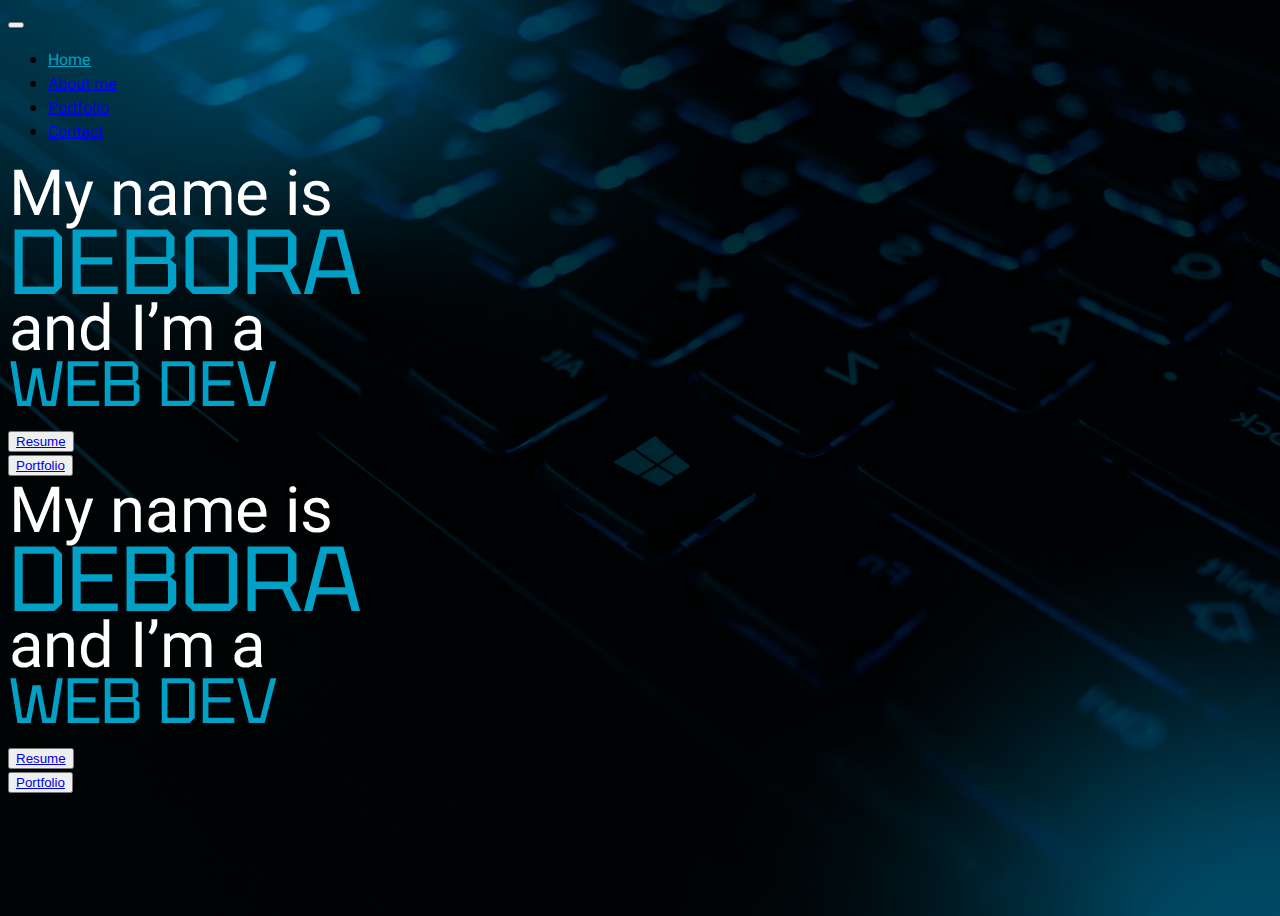
<file: index.html>
<!DOCTYPE html>
<html lang="en">

<head>
    <meta charset="UTF-8">
    <meta name="viewport" content="width=device-width, initial-scale=1.0">

    <link href="https://cdn.jsdelivr.net/npm/bootstrap@5.3.2/dist/css/bootstrap.min.css" rel="stylesheet"
        integrity="sha384-T3c6CoIi6uLrA9TneNEoa7RxnatzjcDSCmG1MXxSR1GAsXEV/Dwwykc2MPK8M2HN" crossorigin="anonymous">
    <link rel="stylesheet" href="style.css">

    <title>Debora's Portfolio</title>
</head>

<body class="bg-image-r">
    <nav class="navbar navbar-expand-lg">
        <div class="container-fluid">
            <button class="navbar-toggler" type="button" data-bs-toggle="collapse" data-bs-target="#navbarNavDropdown"
                aria-controls="navbarNavDropdown" aria-expanded="false" aria-label="Toggle navigation">
                <span class="navbar-toggler-icon"></span>
            </button>
            <div class="collapse navbar-collapse" id="navbarNavDropdown">
                <ul class="navbar-nav">
                    <li class="nav-item">
                        <a class="nav-link blue-text" aria-current="page" href="index.html">Home</a>
                    </li>
                    <li class="nav-item">
                        <a class="nav-link text-white" href="about.html">About me</a>
                    </li>
                    <li class="nav-item">
                        <a class="nav-link text-white" href="portfolio.html">Portfolio</a>
                    </li>
                    <li class="nav-item">
                        <a class="nav-link text-white" href="contact.html">Contact</a>
                    </li>
                </ul>
            </div>
        </div>
    </nav>

    <main>
        <div class="col-lg-8 col-md-12 p-5 m-5 d-sm-none d-md-block d-none">
            <img src="img/index-img.png" alt="My name is Debora and I'm a web dev" class="w-50 h-100">
            <div class="row ps-4">
                <div class="col-2">
                    <button class="btn btn-outline-dark text-white">
                        <a target="_blank" href="doc/Debora_Gonzalez_Web_Developer_EN.pdf"
                            class="text-white link-underline link-underline-opacity-0">Resume</a>
                    </button>
                </div>
                <div class="col-2">
                    <button class="btn btn-outline-dark">
                        <a target="_blank" href="portfolio.html"
                            class="text-white link-underline link-underline-opacity-0">Portfolio</a>
                    </button>
                </div>
            </div>
        </div>

        <div class="col-sm-12 pt-0 p-5 m-5 d-sm-block d-md-none d-block">
            <img src="img/index-img.png" alt="My name is Debora and I'm a web dev" class="w-75 h-100">
            <div class="row pb-2 w-75">
                <button class="btn btn-outline-dark text-white">
                    <a target="_blank" href="doc/Debora_Gonzalez_Web_Developer_EN.pdf"
                        class="text-white link-underline link-underline-opacity-0">Resume</a>
                </button>
            </div>
            <div class="row w-75">
                <button class="btn btn-outline-dark">
                    <a target="_blank" href="portfolio.html"
                        class="text-white link-underline link-underline-opacity-0">Portfolio</a>
                </button>
            </div>
        </div>
    </main>

    <script src="https://cdn.jsdelivr.net/npm/bootstrap@5.3.2/dist/js/bootstrap.bundle.min.js"
        integrity="sha384-C6RzsynM9kWDrMNeT87bh95OGNyZPhcTNXj1NW7RuBCsyN/o0jlpcV8Qyq46cDfL"
        crossorigin="anonymous"></script>
</body>

</html>
</file>
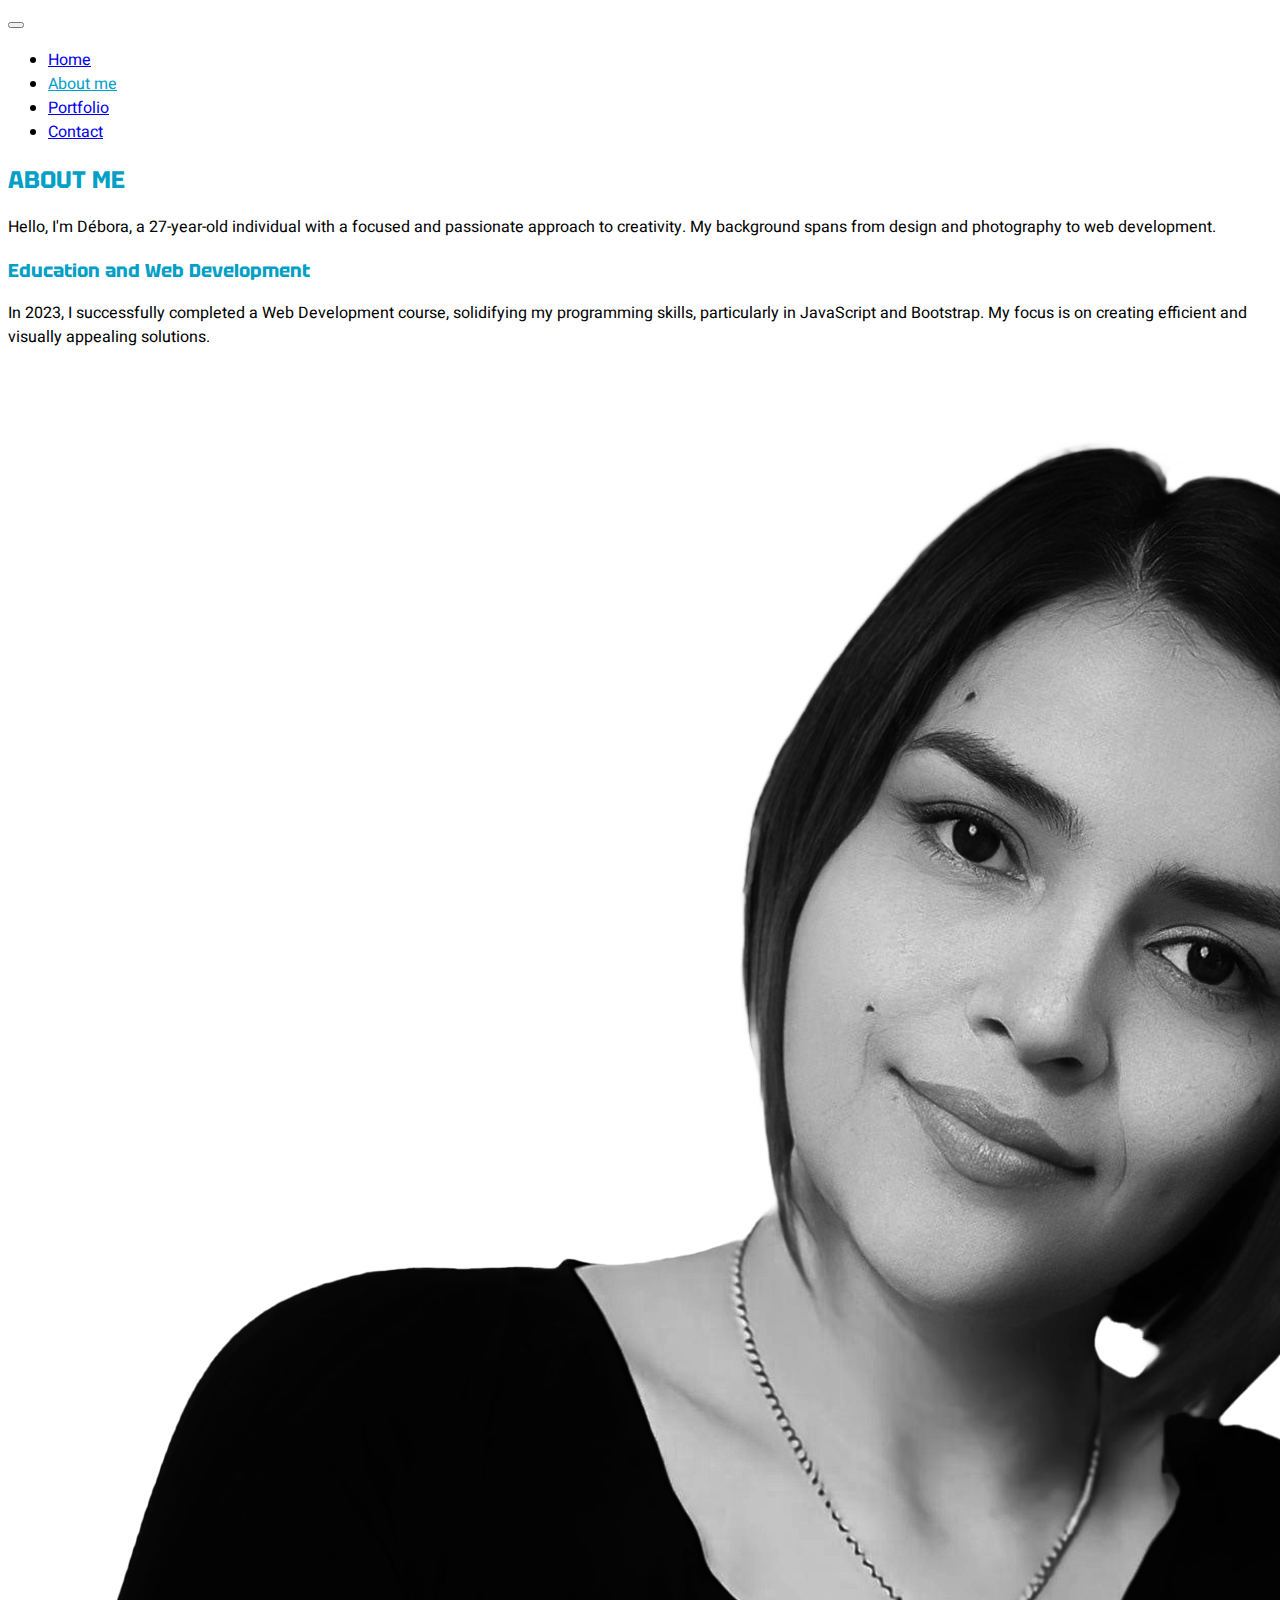
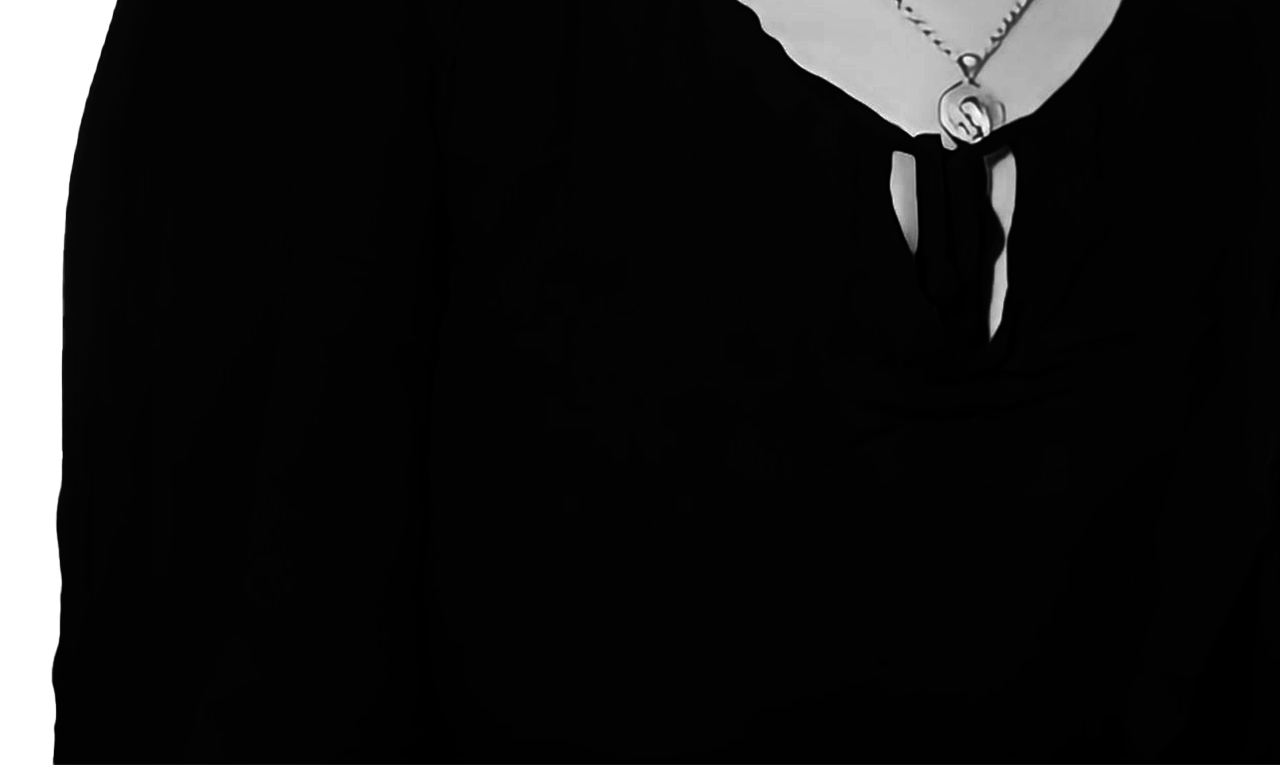
<file: about.html>
<!DOCTYPE html>
<html lang="en">

<head>
    <meta charset="UTF-8">
    <meta name="viewport" content="width=device-width, initial-scale=1.0">

    <link href="https://cdn.jsdelivr.net/npm/bootstrap@5.3.2/dist/css/bootstrap.min.css" rel="stylesheet"
        integrity="sha384-T3c6CoIi6uLrA9TneNEoa7RxnatzjcDSCmG1MXxSR1GAsXEV/Dwwykc2MPK8M2HN" crossorigin="anonymous">
    <link rel="stylesheet" href="style.css">

    <title>Debora's Portfolio</title>
</head>

<body class="bg-black">
    <nav class="navbar navbar-expand-lg">
        <div class="container-fluid">
            <button class="navbar-toggler" type="button" data-bs-toggle="collapse" data-bs-target="#navbarNavDropdown"
                aria-controls="navbarNavDropdown" aria-expanded="false" aria-label="Toggle navigation">
                <span class="navbar-toggler-icon"></span>
            </button>
            <div class="collapse navbar-collapse" id="navbarNavDropdown">
                <ul class="navbar-nav">
                    <li class="nav-item">
                        <a class="nav-link text-white" aria-current="page" href="index.html">Home</a>
                    </li>
                    <li class="nav-item">
                        <a class="nav-link blue-text" href="about.html">About me</a>
                    </li>
                    <li class="nav-item">
                        <a class="nav-link text-white" href="portfolio.html">Portfolio</a>
                    </li>
                    <li class="nav-item">
                        <a class="nav-link text-white" href="contact.html">Contact</a>
                    </li>
                </ul>
            </div>
        </div>
    </nav>

    <main class="container-fluid">
        <div class="row p-5">
            <div class="col-lg-6 col-md-12">
                <h2 class="secondary-font display-1">ABOUT ME</h2>
                <p class="text-white fs-5">Hello, I'm Débora, a 27-year-old individual with a focused and passionate approach to creativity. My background spans from design and photography to web development.</p>
                <h3 class="secondary-font pt-4">Education and Web Development</h2>
                <p class="text-white">In 2023, I successfully completed a Web Development course, solidifying my programming skills, particularly in JavaScript and Bootstrap. My focus is on creating efficient and visually appealing solutions.</p>
            </div>
            <div class="col-lg-6 col-md-12">
                <img src="img/foto.png" alt="Foto de Debora" class="w-100">
            </div>
        </div>
    </main>

    <script src="https://cdn.jsdelivr.net/npm/bootstrap@5.3.2/dist/js/bootstrap.bundle.min.js"
        integrity="sha384-C6RzsynM9kWDrMNeT87bh95OGNyZPhcTNXj1NW7RuBCsyN/o0jlpcV8Qyq46cDfL"
        crossorigin="anonymous"></script>
</body>

</html>
</file>
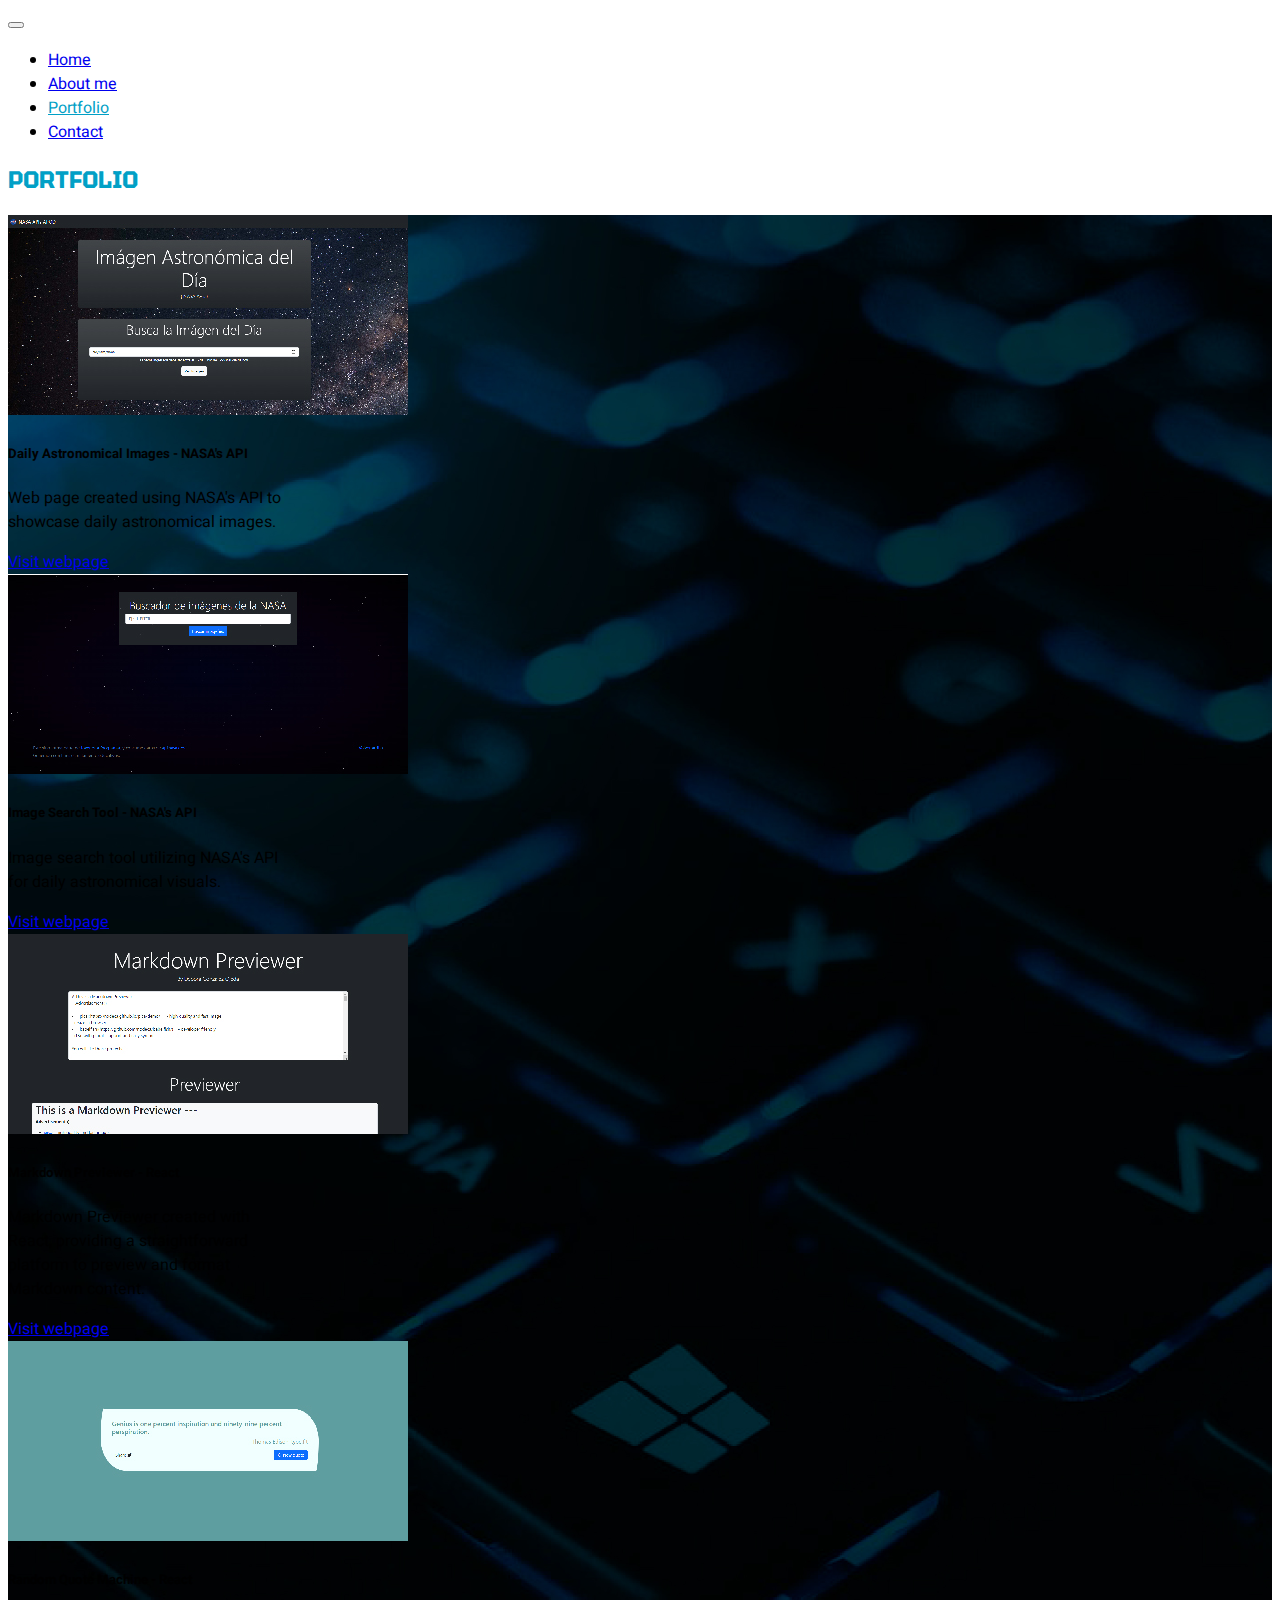
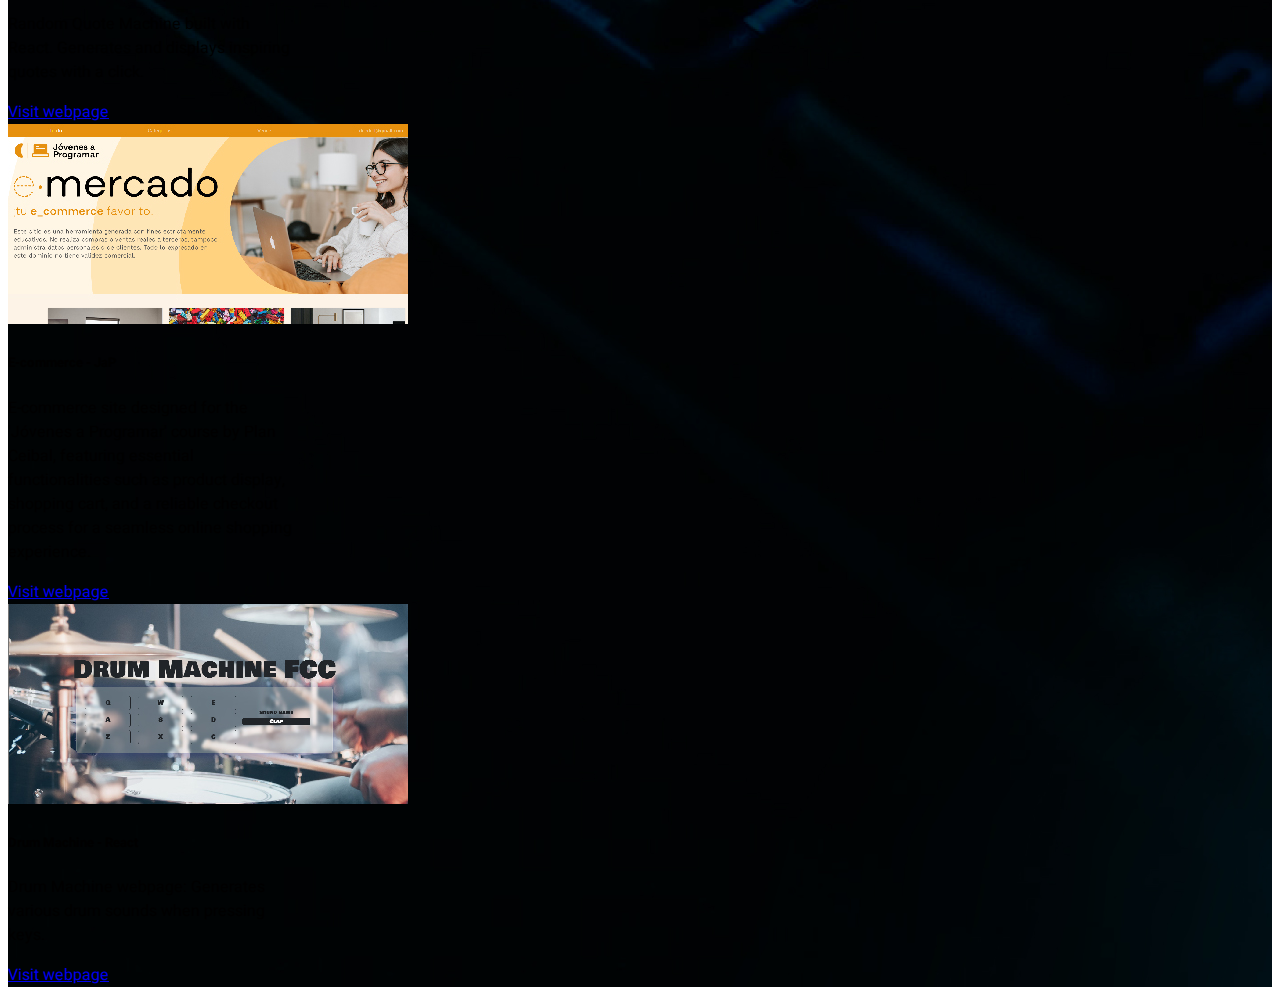
<file: portfolio.html>
<!DOCTYPE html>
<html lang="en">

<head>
    <meta charset="UTF-8">
    <meta name="viewport" content="width=device-width, initial-scale=1.0">

    <link href="https://cdn.jsdelivr.net/npm/bootstrap@5.3.2/dist/css/bootstrap.min.css" rel="stylesheet"
        integrity="sha384-T3c6CoIi6uLrA9TneNEoa7RxnatzjcDSCmG1MXxSR1GAsXEV/Dwwykc2MPK8M2HN" crossorigin="anonymous">
    <link rel="stylesheet" href="style.css">

    <title>Debora's Portfolio</title>
</head>

<body class="bg-black">
    <nav class="navbar navbar-expand-lg">
        <div class="container-fluid">
            <button class="navbar-toggler" type="button" data-bs-toggle="collapse" data-bs-target="#navbarNavDropdown"
                aria-controls="navbarNavDropdown" aria-expanded="false" aria-label="Toggle navigation">
                <span class="navbar-toggler-icon"></span>
            </button>
            <div class="collapse navbar-collapse" id="navbarNavDropdown">
                <ul class="navbar-nav">
                    <li class="nav-item">
                        <a class="nav-link text-white" aria-current="page" href="index.html">Home</a>
                    </li>
                    <li class="nav-item">
                        <a class="nav-link text-white" href="about.html">About me</a>
                    </li>
                    <li class="nav-item">
                        <a class="nav-link blue-text" href="portfolio.html">Portfolio</a>
                    </li>
                    <li class="nav-item">
                        <a class="nav-link text-white" href="contact.html">Contact</a>
                    </li>
                </ul>
            </div>
        </div>
    </nav>

    <main class="container-fluid">
        <div class="p-5">
            <h2 class="secondary-font display-1 text-center">PORTFOLIO</h2>
            <div class="bg-image-r-auto rounded p-5 d-flex flex-wrap justify-content-center">

                <div class="card bg-black text-white text-center m-3" style="width: 18rem;">
                    <img src="img/thumbnail-01.jpg" class="card-img-top" alt="Thumbnail from the webpage 'Daily Astronomical Images'">
                    <div class="card-body">
                        <h5 class="card-title">Daily Astronomical Images - NASA's API</h5>
                        <p class="card-text">Web page created using NASA's API to showcase daily astronomical images.</p>
                        <a href="https://deboragonzalezojeda.github.io/imagen-astronomica-del-dia/" target="_blank" class="btn btn-light">Visit webpage</a>
                    </div>
                </div>

                <div class="card bg-black text-white text-center m-3" style="width: 18rem;">
                    <img src="img/thumbnail-02.jpg" class="card-img-top" alt="Thumbnail from the webpage 'Image Search Tool'">
                    <div class="card-body">
                        <h5 class="card-title">Image Search Tool - NASA's API</h5>
                        <p class="card-text">Image search tool utilizing NASA's API for daily astronomical visuals.</p>
                        <a href="https://deboragonzalezojeda.github.io/buscador-imagenes-nasa/" target="_blank" class="btn btn-light">Visit webpage</a>
                    </div>
                </div>

                <div class="card bg-black text-white text-center m-3" style="width: 18rem;">
                    <img src="img/thumbnail-03.jpg" class="card-img-top" alt="Thumbnail from the webpage 'Imagen astronomica del dia'">
                    <div class="card-body">
                        <h5 class="card-title">Markdown Previewer - React</h5>
                        <p class="card-text">Markdown Previewer created with React, providing a straightforward platform to preview and format Markdown content.</p>
                        <a href="https://deboragonzalezojeda.github.io/markdown-previewer/" target="_blank" class="btn btn-light">Visit webpage</a>
                    </div>
                </div>

                <div class="card bg-black text-white text-center m-3" style="width: 18rem;">
                    <img src="img/thumbnail-04.jpg" class="card-img-top" alt="Thumbnail from the webpage 'Random Quote Machine'">
                    <div class="card-body">
                        <h5 class="card-title">Random Quote Machine - React</h5>
                        <p class="card-text">Random Quote Machine built with React. Generates and displays inspiring quotes with a click.</p>
                        <a href="https://deboragonzalezojeda.github.io/random-quote-machine/" target="_blank" class="btn btn-light">Visit webpage</a>
                    </div>
                </div>

                <div class="card bg-black text-white text-center m-3" style="width: 18rem;">
                    <img src="img/thumbnail-05.jpg" class="card-img-top" alt="Thumbnail from the webpage 'Imagen astronomica del dia'">
                    <div class="card-body">
                        <h5 class="card-title">E-commerce - JaP</h5>
                        <p class="card-text">E-commerce site designed for the 'Jóvenes a Programar' course by Plan Ceibal, featuring essential functionalities such as product display, shopping cart, and a reliable checkout process for a seamless online shopping experience.</p>
                        <a href="https://deboragonzalezojeda.github.io/mi-e-commerce-jap/" target="_blank" class="btn btn-light">Visit webpage</a>
                    </div>
                </div>

                <div class="card bg-black text-white text-center m-3" style="width: 18rem;">
                    <img src="img/thumbnail-06.jpg" class="card-img-top" alt="Thumbnail from the webpage 'Imagen astronomica del dia'">
                    <div class="card-body">
                        <h5 class="card-title">Drum Machine - React</h5>
                        <p class="card-text">Drum Machine webpage: Generates various drum sounds when pressing keys.</p>
                        <a href="https://deboragonzalezojeda.github.io/drum-machine/" target="_blank" class="btn btn-light">Visit webpage</a>
                    </div>
                </div>
            </div>
        </div>
    </main>

    <script src="https://cdn.jsdelivr.net/npm/bootstrap@5.3.2/dist/js/bootstrap.bundle.min.js"
        integrity="sha384-C6RzsynM9kWDrMNeT87bh95OGNyZPhcTNXj1NW7RuBCsyN/o0jlpcV8Qyq46cDfL"
        crossorigin="anonymous"></script>
</body>

</html>
</file>
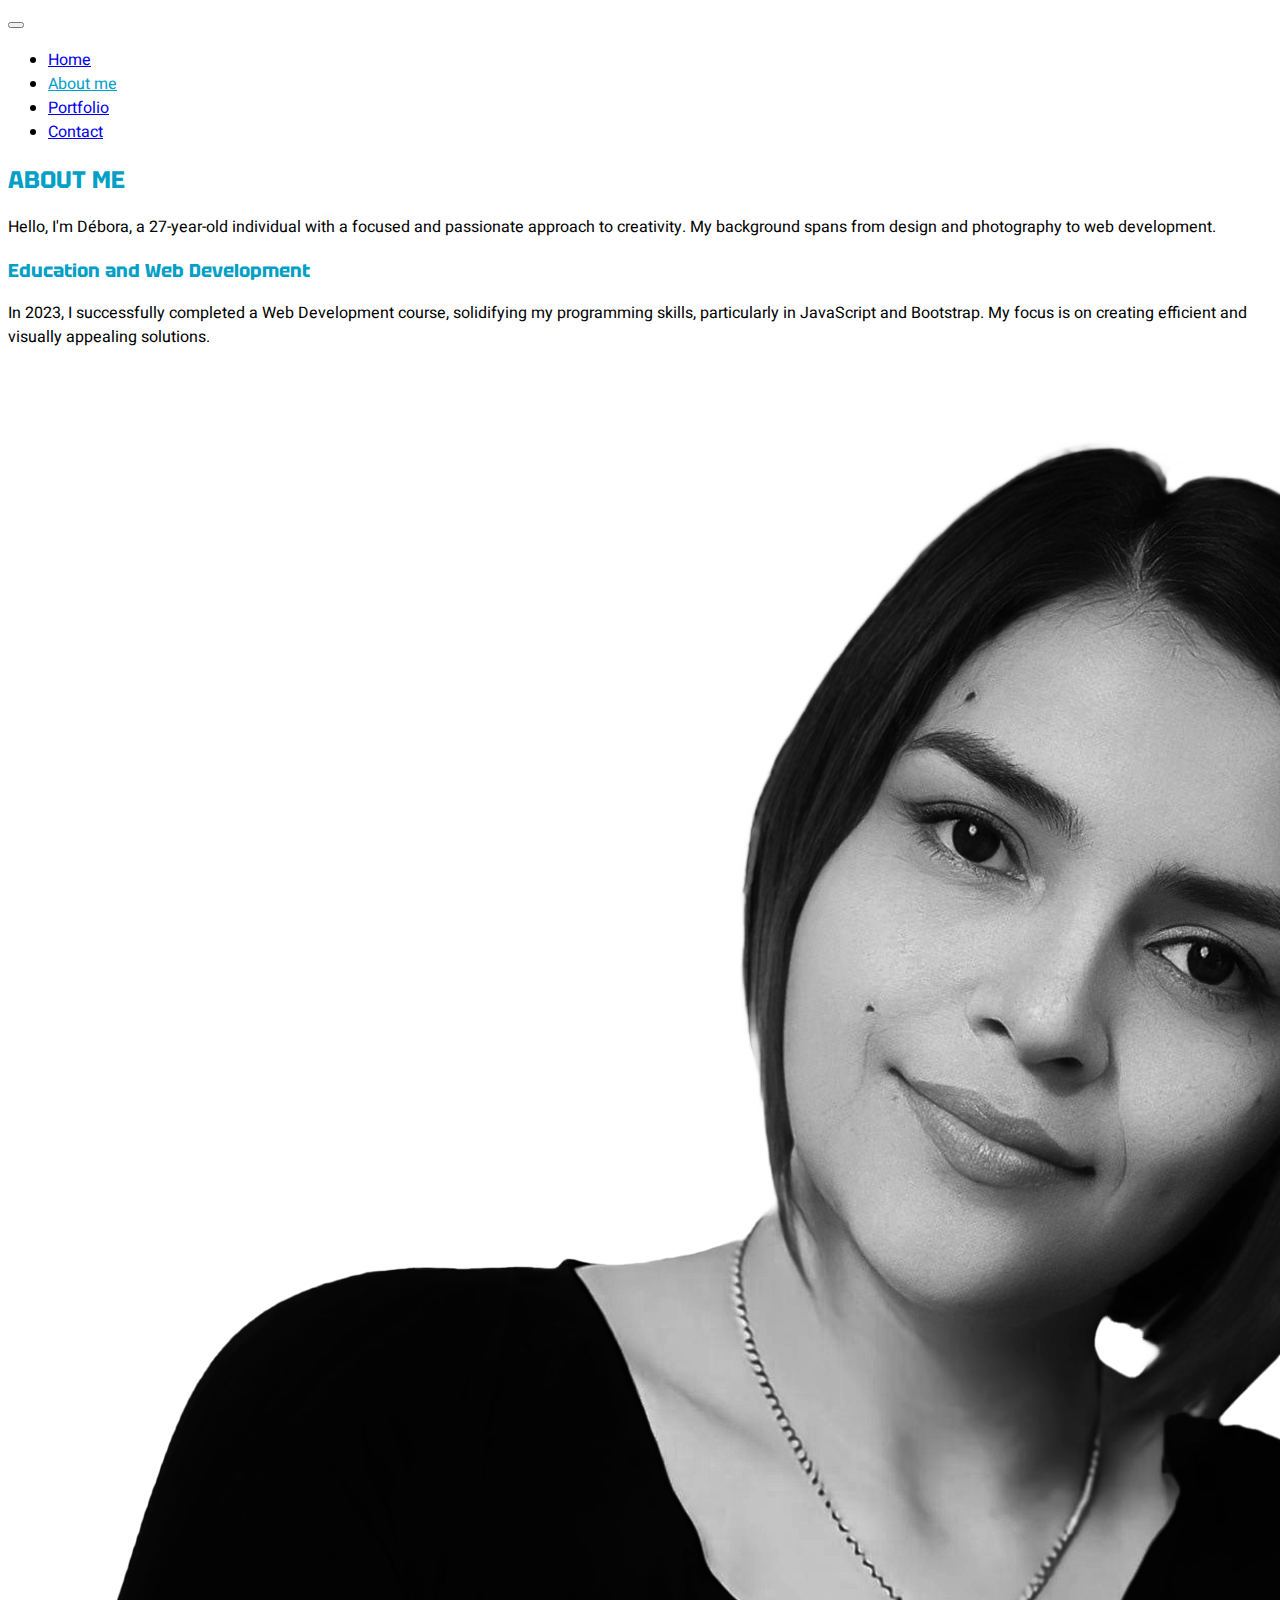
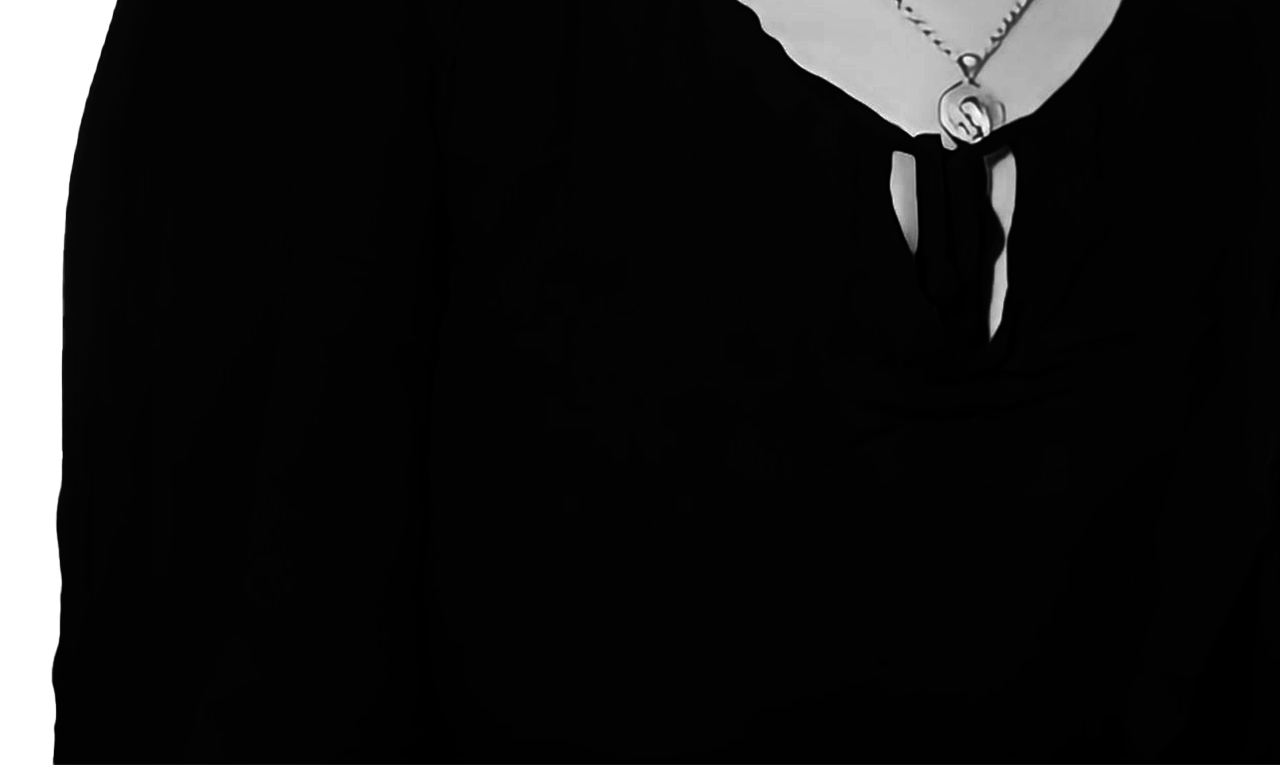
<file: public/about.html>
<!DOCTYPE html>
<html lang="en">

<head>
    <meta charset="UTF-8">
    <meta name="viewport" content="width=device-width, initial-scale=1.0">

    <link href="https://cdn.jsdelivr.net/npm/bootstrap@5.3.2/dist/css/bootstrap.min.css" rel="stylesheet"
        integrity="sha384-T3c6CoIi6uLrA9TneNEoa7RxnatzjcDSCmG1MXxSR1GAsXEV/Dwwykc2MPK8M2HN" crossorigin="anonymous">
    <link rel="stylesheet" href="../style.css">

    <title>Debora's Portfolio</title>
</head>

<body class="bg-black">
    <nav class="navbar navbar-expand-lg">
        <div class="container-fluid">
            <button class="navbar-toggler" type="button" data-bs-toggle="collapse" data-bs-target="#navbarNavDropdown"
                aria-controls="navbarNavDropdown" aria-expanded="false" aria-label="Toggle navigation">
                <span class="navbar-toggler-icon"></span>
            </button>
            <div class="collapse navbar-collapse" id="navbarNavDropdown">
                <ul class="navbar-nav">
                    <li class="nav-item">
                        <a class="nav-link text-white" aria-current="page" href="index.html">Home</a>
                    </li>
                    <li class="nav-item">
                        <a class="nav-link blue-text" href="about.html">About me</a>
                    </li>
                    <li class="nav-item">
                        <a class="nav-link text-white" href="portfolio.html">Portfolio</a>
                    </li>
                    <li class="nav-item">
                        <a class="nav-link text-white" href="contact.html">Contact</a>
                    </li>
                </ul>
            </div>
        </div>
    </nav>

    <main class="container-fluid">
        <div class="row p-5">
            <div class="col-lg-6 col-md-12">
                <h2 class="secondary-font display-1">ABOUT ME</h2>
                <p class="text-white fs-5">Hello, I'm Débora, a 27-year-old individual with a focused and passionate approach to creativity. My background spans from design and photography to web development.</p>
                <h3 class="secondary-font pt-4">Education and Web Development</h2>
                <p class="text-white">In 2023, I successfully completed a Web Development course, solidifying my programming skills, particularly in JavaScript and Bootstrap. My focus is on creating efficient and visually appealing solutions.</p>
            </div>
            <div class="col-lg-6 col-md-12">
                <img src="../img/foto.png" alt="Foto de Debora" class="w-100">
            </div>
        </div>
    </main>

    <script src="https://cdn.jsdelivr.net/npm/bootstrap@5.3.2/dist/js/bootstrap.bundle.min.js"
        integrity="sha384-C6RzsynM9kWDrMNeT87bh95OGNyZPhcTNXj1NW7RuBCsyN/o0jlpcV8Qyq46cDfL"
        crossorigin="anonymous"></script>
</body>

</html>
</file>
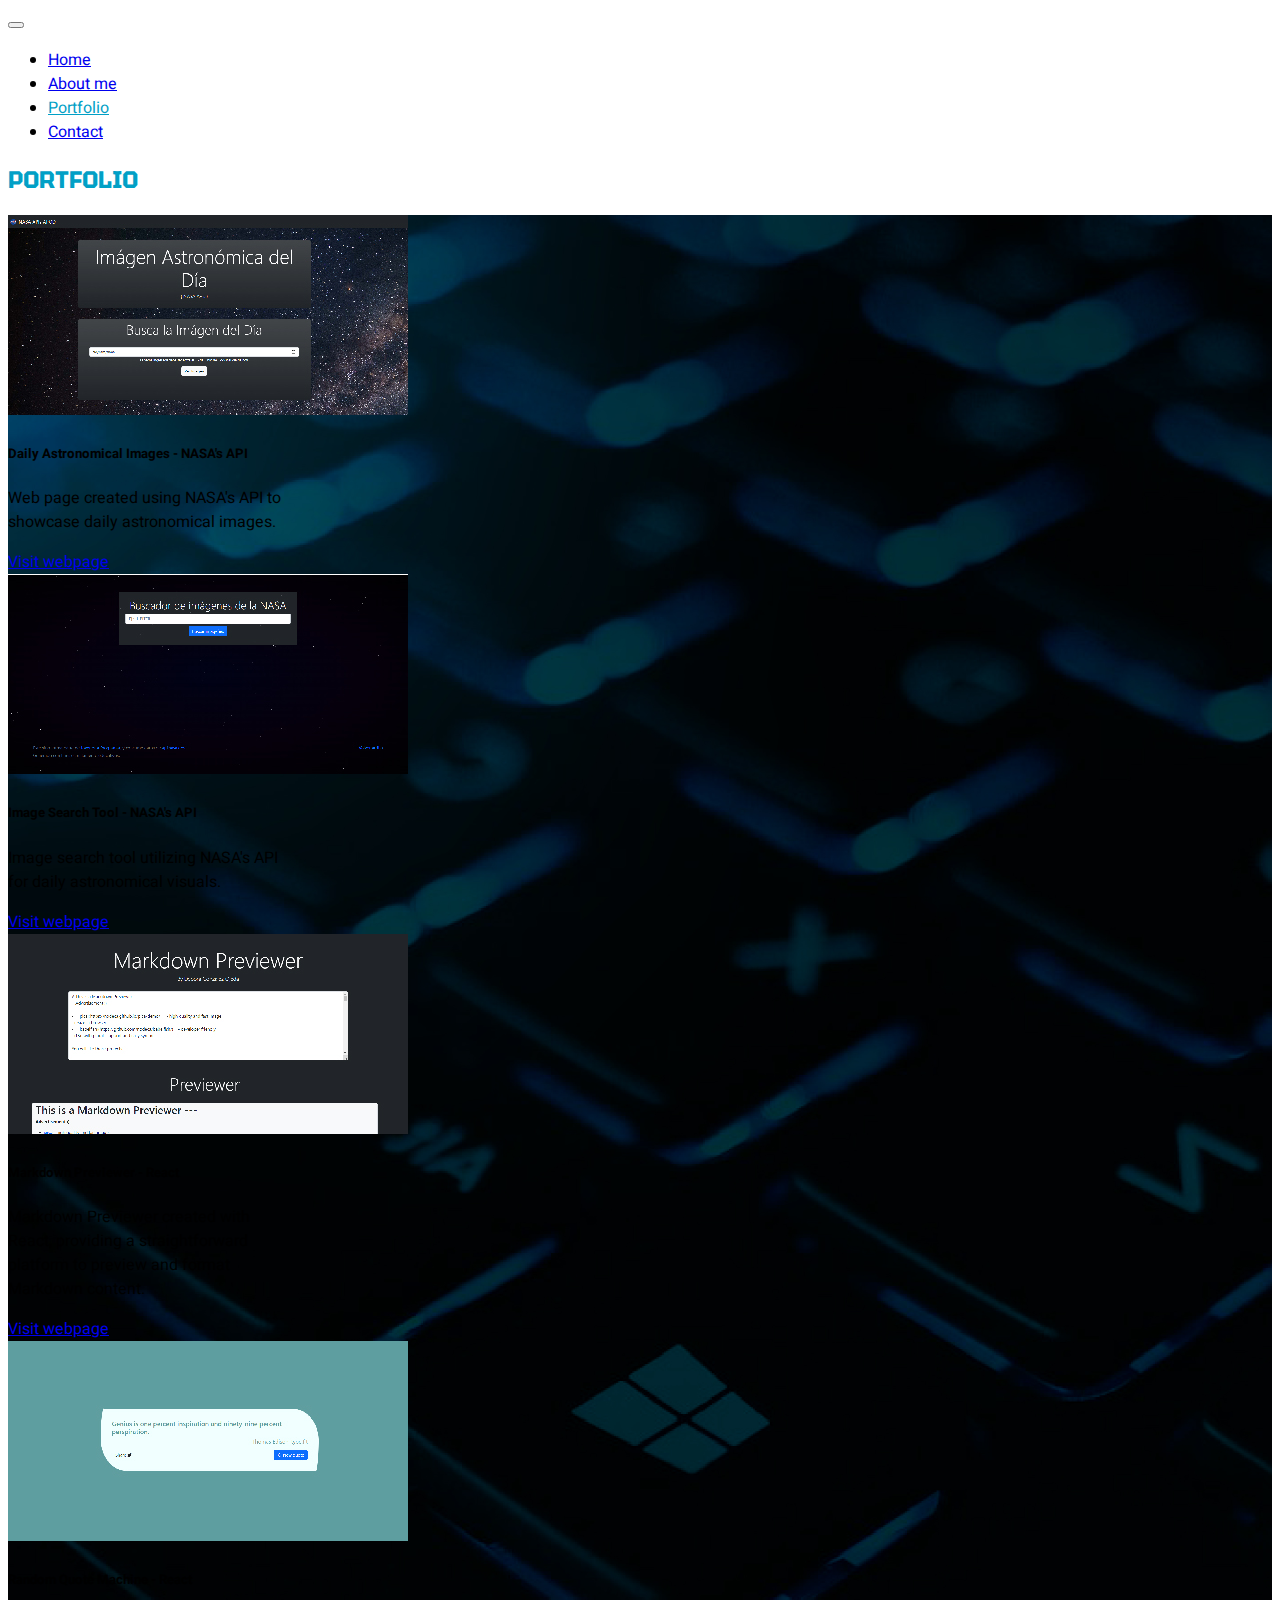
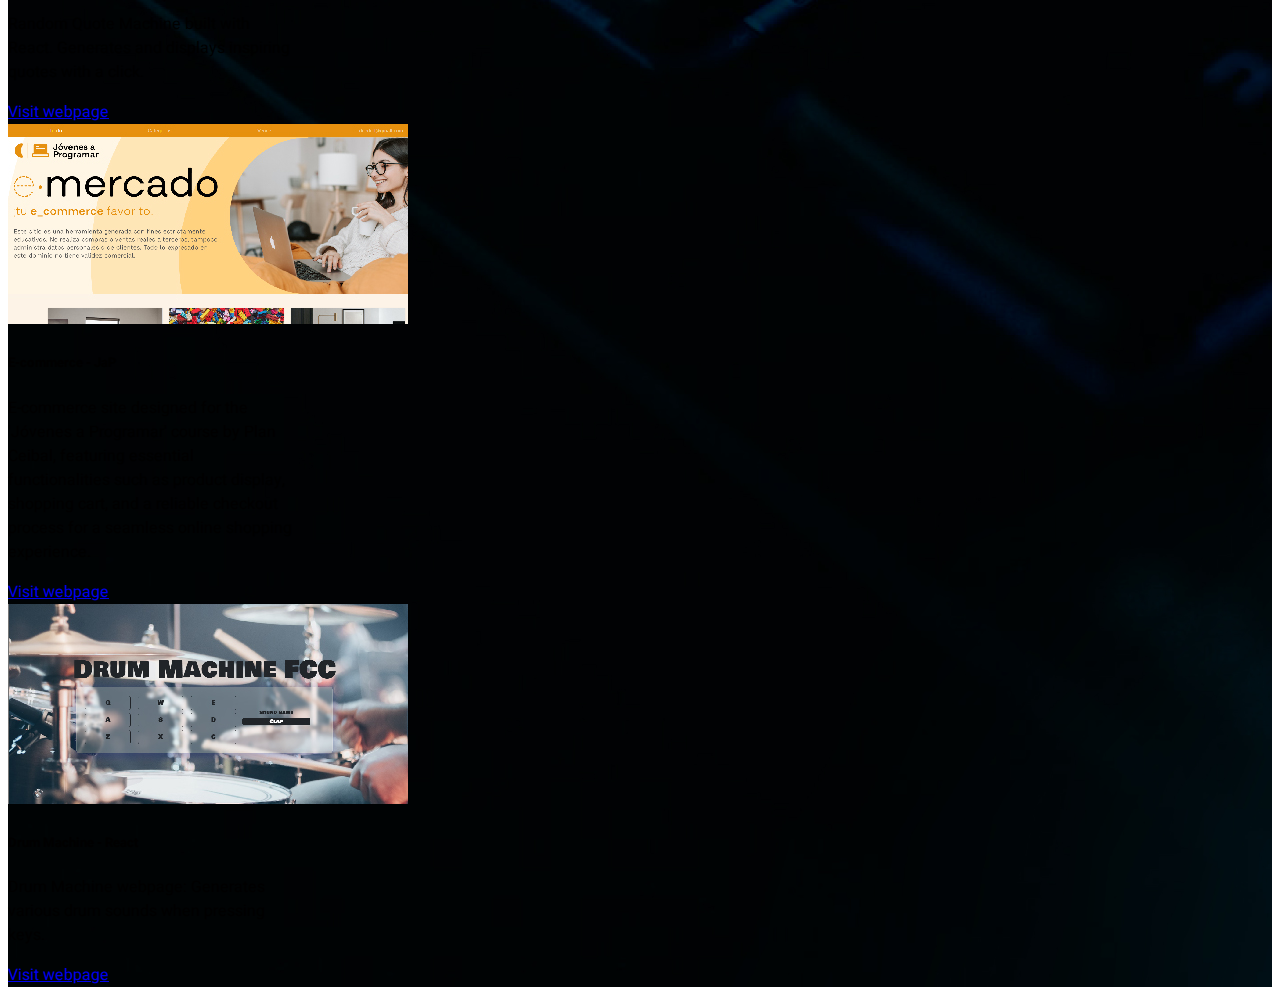
<file: public/portfolio.html>
<!DOCTYPE html>
<html lang="en">

<head>
    <meta charset="UTF-8">
    <meta name="viewport" content="width=device-width, initial-scale=1.0">

    <link href="https://cdn.jsdelivr.net/npm/bootstrap@5.3.2/dist/css/bootstrap.min.css" rel="stylesheet"
        integrity="sha384-T3c6CoIi6uLrA9TneNEoa7RxnatzjcDSCmG1MXxSR1GAsXEV/Dwwykc2MPK8M2HN" crossorigin="anonymous">
    <link rel="stylesheet" href="../style.css">

    <title>Debora's Portfolio</title>
</head>

<body class="bg-black">
    <nav class="navbar navbar-expand-lg">
        <div class="container-fluid">
            <button class="navbar-toggler" type="button" data-bs-toggle="collapse" data-bs-target="#navbarNavDropdown"
                aria-controls="navbarNavDropdown" aria-expanded="false" aria-label="Toggle navigation">
                <span class="navbar-toggler-icon"></span>
            </button>
            <div class="collapse navbar-collapse" id="navbarNavDropdown">
                <ul class="navbar-nav">
                    <li class="nav-item">
                        <a class="nav-link text-white" aria-current="page" href="index.html">Home</a>
                    </li>
                    <li class="nav-item">
                        <a class="nav-link text-white" href="about.html">About me</a>
                    </li>
                    <li class="nav-item">
                        <a class="nav-link blue-text" href="portfolio.html">Portfolio</a>
                    </li>
                    <li class="nav-item">
                        <a class="nav-link text-white" href="contact.html">Contact</a>
                    </li>
                </ul>
            </div>
        </div>
    </nav>

    <main class="container-fluid">
        <div class="p-5">
            <h2 class="secondary-font display-1 text-center">PORTFOLIO</h2>
            <div class="bg-image-r-auto rounded p-5 d-flex flex-wrap justify-content-center">

                <div class="card bg-black text-white text-center m-3" style="width: 18rem;">
                    <img src="../img/thumbnail-01.jpg" class="card-img-top" alt="Thumbnail from the webpage 'Daily Astronomical Images'">
                    <div class="card-body">
                        <h5 class="card-title">Daily Astronomical Images - NASA's API</h5>
                        <p class="card-text">Web page created using NASA's API to showcase daily astronomical images.</p>
                        <a href="https://deboragonzalezojeda.github.io/imagen-astronomica-del-dia/" target="_blank" class="btn btn-light">Visit webpage</a>
                    </div>
                </div>

                <div class="card bg-black text-white text-center m-3" style="width: 18rem;">
                    <img src="../img/thumbnail-02.jpg" class="card-img-top" alt="Thumbnail from the webpage 'Image Search Tool'">
                    <div class="card-body">
                        <h5 class="card-title">Image Search Tool - NASA's API</h5>
                        <p class="card-text">Image search tool utilizing NASA's API for daily astronomical visuals.</p>
                        <a href="https://deboragonzalezojeda.github.io/buscador-imagenes-nasa/" target="_blank" class="btn btn-light">Visit webpage</a>
                    </div>
                </div>

                <div class="card bg-black text-white text-center m-3" style="width: 18rem;">
                    <img src="../img/thumbnail-03.jpg" class="card-img-top" alt="Thumbnail from the webpage 'Imagen astronomica del dia'">
                    <div class="card-body">
                        <h5 class="card-title">Markdown Previewer - React</h5>
                        <p class="card-text">Markdown Previewer created with React, providing a straightforward platform to preview and format Markdown content.</p>
                        <a href="https://deboragonzalezojeda.github.io/markdown-previewer/" target="_blank" class="btn btn-light">Visit webpage</a>
                    </div>
                </div>

                <div class="card bg-black text-white text-center m-3" style="width: 18rem;">
                    <img src="../img/thumbnail-04.jpg" class="card-img-top" alt="Thumbnail from the webpage 'Random Quote Machine'">
                    <div class="card-body">
                        <h5 class="card-title">Random Quote Machine - React</h5>
                        <p class="card-text">Random Quote Machine built with React. Generates and displays inspiring quotes with a click.</p>
                        <a href="https://deboragonzalezojeda.github.io/random-quote-machine/" target="_blank" class="btn btn-light">Visit webpage</a>
                    </div>
                </div>

                <div class="card bg-black text-white text-center m-3" style="width: 18rem;">
                    <img src="../img/thumbnail-05.jpg" class="card-img-top" alt="Thumbnail from the webpage 'Imagen astronomica del dia'">
                    <div class="card-body">
                        <h5 class="card-title">E-commerce - JaP</h5>
                        <p class="card-text">E-commerce site designed for the 'Jóvenes a Programar' course by Plan Ceibal, featuring essential functionalities such as product display, shopping cart, and a reliable checkout process for a seamless online shopping experience.</p>
                        <a href="https://deboragonzalezojeda.github.io/mi-e-commerce-jap/" target="_blank" class="btn btn-light">Visit webpage</a>
                    </div>
                </div>

                <div class="card bg-black text-white text-center m-3" style="width: 18rem;">
                    <img src="../img/thumbnail-06.jpg" class="card-img-top" alt="Thumbnail from the webpage 'Imagen astronomica del dia'">
                    <div class="card-body">
                        <h5 class="card-title">Drum Machine - React</h5>
                        <p class="card-text">Drum Machine webpage: Generates various drum sounds when pressing keys.</p>
                        <a href="https://deboragonzalezojeda.github.io/drum-machine/" target="_blank" class="btn btn-light">Visit webpage</a>
                    </div>
                </div>
            </div>
        </div>
    </main>

    <script src="https://cdn.jsdelivr.net/npm/bootstrap@5.3.2/dist/js/bootstrap.bundle.min.js"
        integrity="sha384-C6RzsynM9kWDrMNeT87bh95OGNyZPhcTNXj1NW7RuBCsyN/o0jlpcV8Qyq46cDfL"
        crossorigin="anonymous"></script>
</body>

</html>
</file>
<file: style.css>
@import url('https://fonts.googleapis.com/css2?family=Heebo&display=swap');

@import url('https://fonts.googleapis.com/css2?family=Tektur&display=swap');

body {
    font-family: 'Heebo', sans-serif;
}

.secondary-font {
    font-family: 'Tektur', sans-serif;
    color: #01a0c6;
}

h1 {
    font-family: 'Tektur';
}

.bg-image-r {
    background-image: url(img/bg-r.jpg);
    background-size: cover;
    background-position: center;
    height: 100vh;
}

.bg-image-r-auto {
    background-image: url(img/bg-r.jpg);
    background-size: cover;
    background-position: center;
}

.bg-image-l {
    background-image: url(img/bg-l.jpg);
    background-size: cover;
    background-position: center;
    height: 100vh;
}

.blue-text {
    color: #01a0c6;
}
</file>
